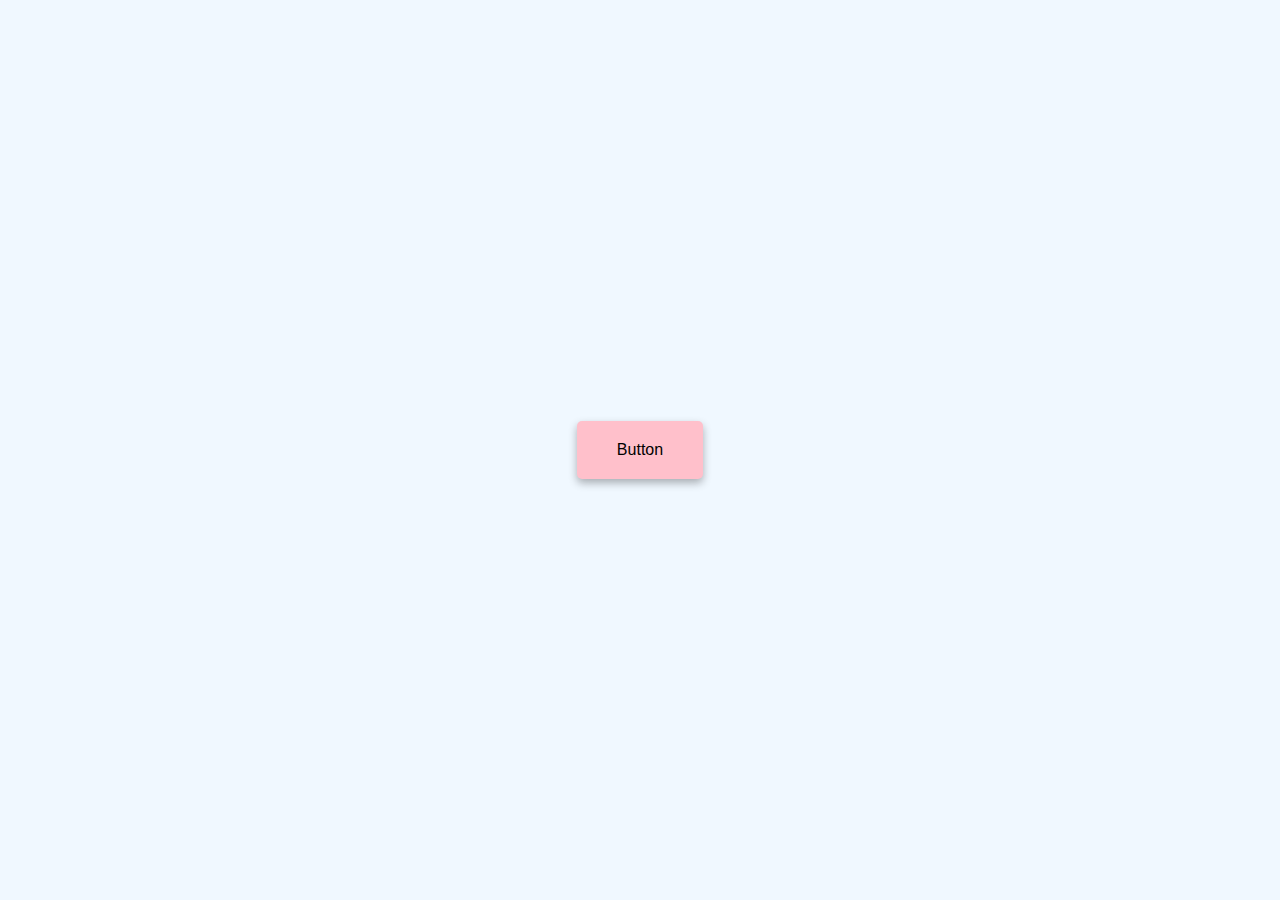
<file: Button Ripple effect/Index.html>
<!DOCTYPE html>
<html lang="en">
<head>
    <meta charset="UTF-8">
    <meta http-equiv="X-UA-Compatible" content="IE=edge">
    <meta name="viewport" content="width=device-width, initial-scale=1.0">
    <title>Button Ripple</title>
    <link rel="stylesheet" href="./main.css">
</head>
<body>
    <a href="#" class="btn">
        <span>Button</span>
    </a>
    <script src="./master.js"></script>
</body>
</html>
</file>
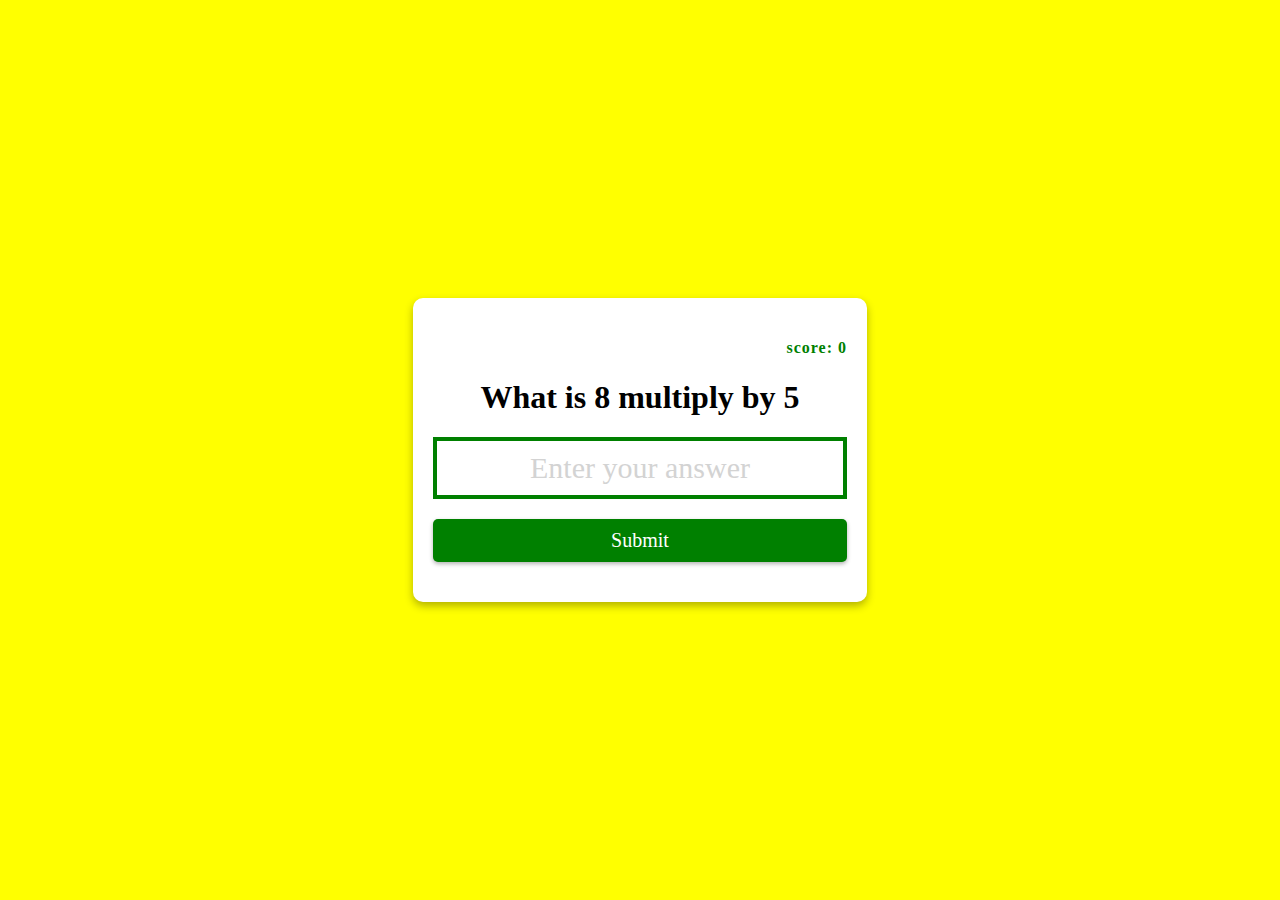
<file: Multiaplication App/index.html>
<!DOCTYPE html>
<html lang="en">
<head>
    <meta charset="UTF-8">
    <meta http-equiv="X-UA-Compatible" content="IE=edge">
    <meta name="viewport" content="width=device-width, initial-scale=1.0">
    <title>MuliteAplicationApp</title>
    <link rel="stylesheet" href="./main.css">
</head>
<body>
    <form class="form" id="form">
        <h4 class="score" id="score">score: 0</h4>
        <h1 id="question">What is 1 multiply by 1?</h1>
        <input
        type="text"
        class="input"
        id="input"
        placeholder="Enter your answer"
        autofocus
        autocomplete="off"
        />
        <button type="submit" class="btn">Submit</button>
    </form>
    <script src="./style.js"></script>
</body>
</html>
</file>
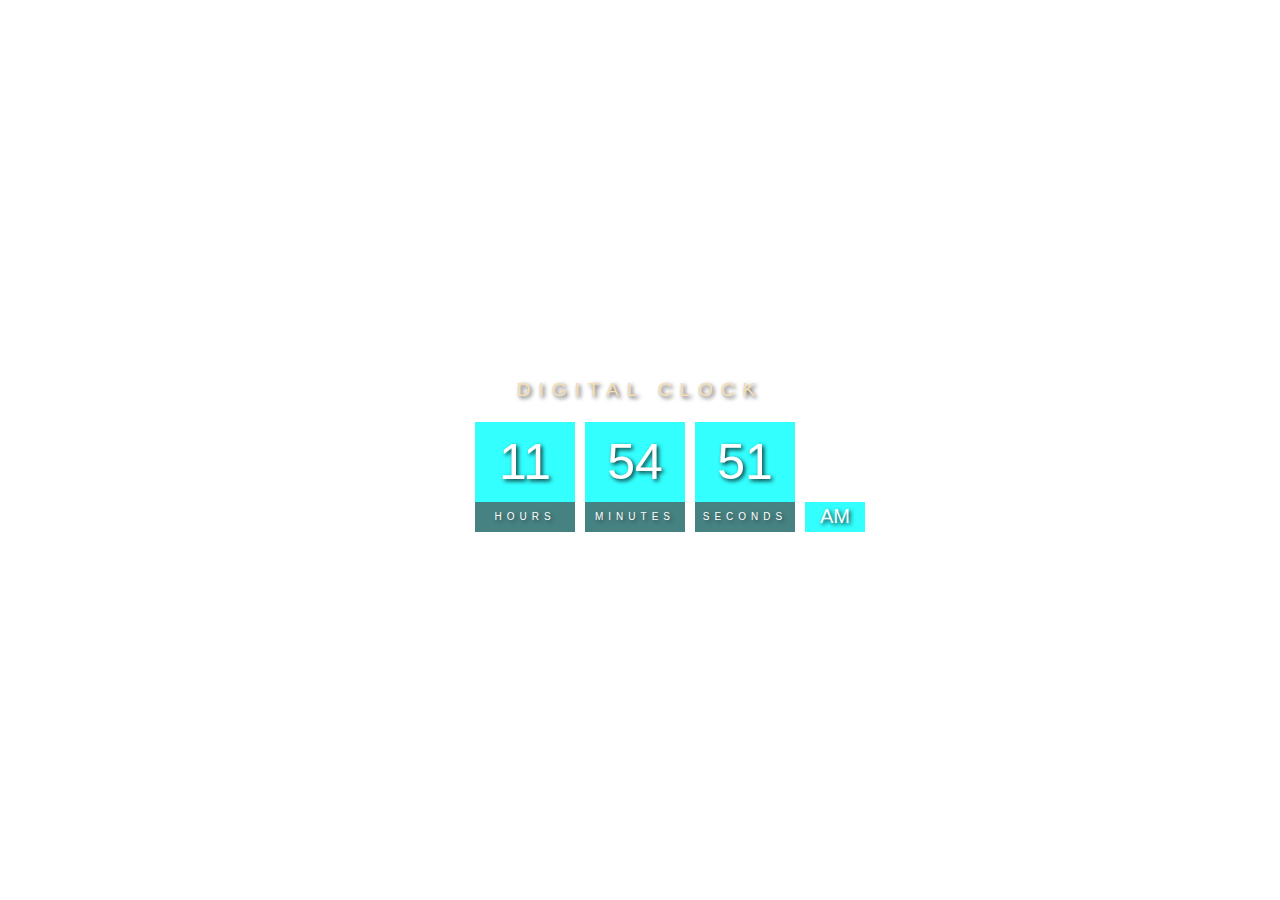
<file: Project 1 Digital Clock/index.html>
<!DOCTYPE html>
<html lang="en">
<head>
    <meta charset="UTF-8">
    <meta http-equiv="X-UA-Compatible" content="IE=edge">
    <meta name="viewport" content="width=device-width, initial-scale=1.0">
    <title>Digital-Clock</title>
    <!-- File Style -->
    <link rel="stylesheet" href="./style.css">
</head>
<body>
    <h2>Digital Clock</h2>
    <div class="clock">
        <div>
            <span id="hour">00</span>
            <span class="text">Hours</span>
        </div>
        <div>
            <span id="minutes">00</span>
            <span class="text">Minutes</span>
        </div>
        <div>
            <span id="second">00</span>
            <span class="text">Seconds</span>
        </div>
        <div>
            <span id="ampm">AM</span>
        </div>
    </div>
    <script src="./index.js"></script>
</body>
</html>
</file>
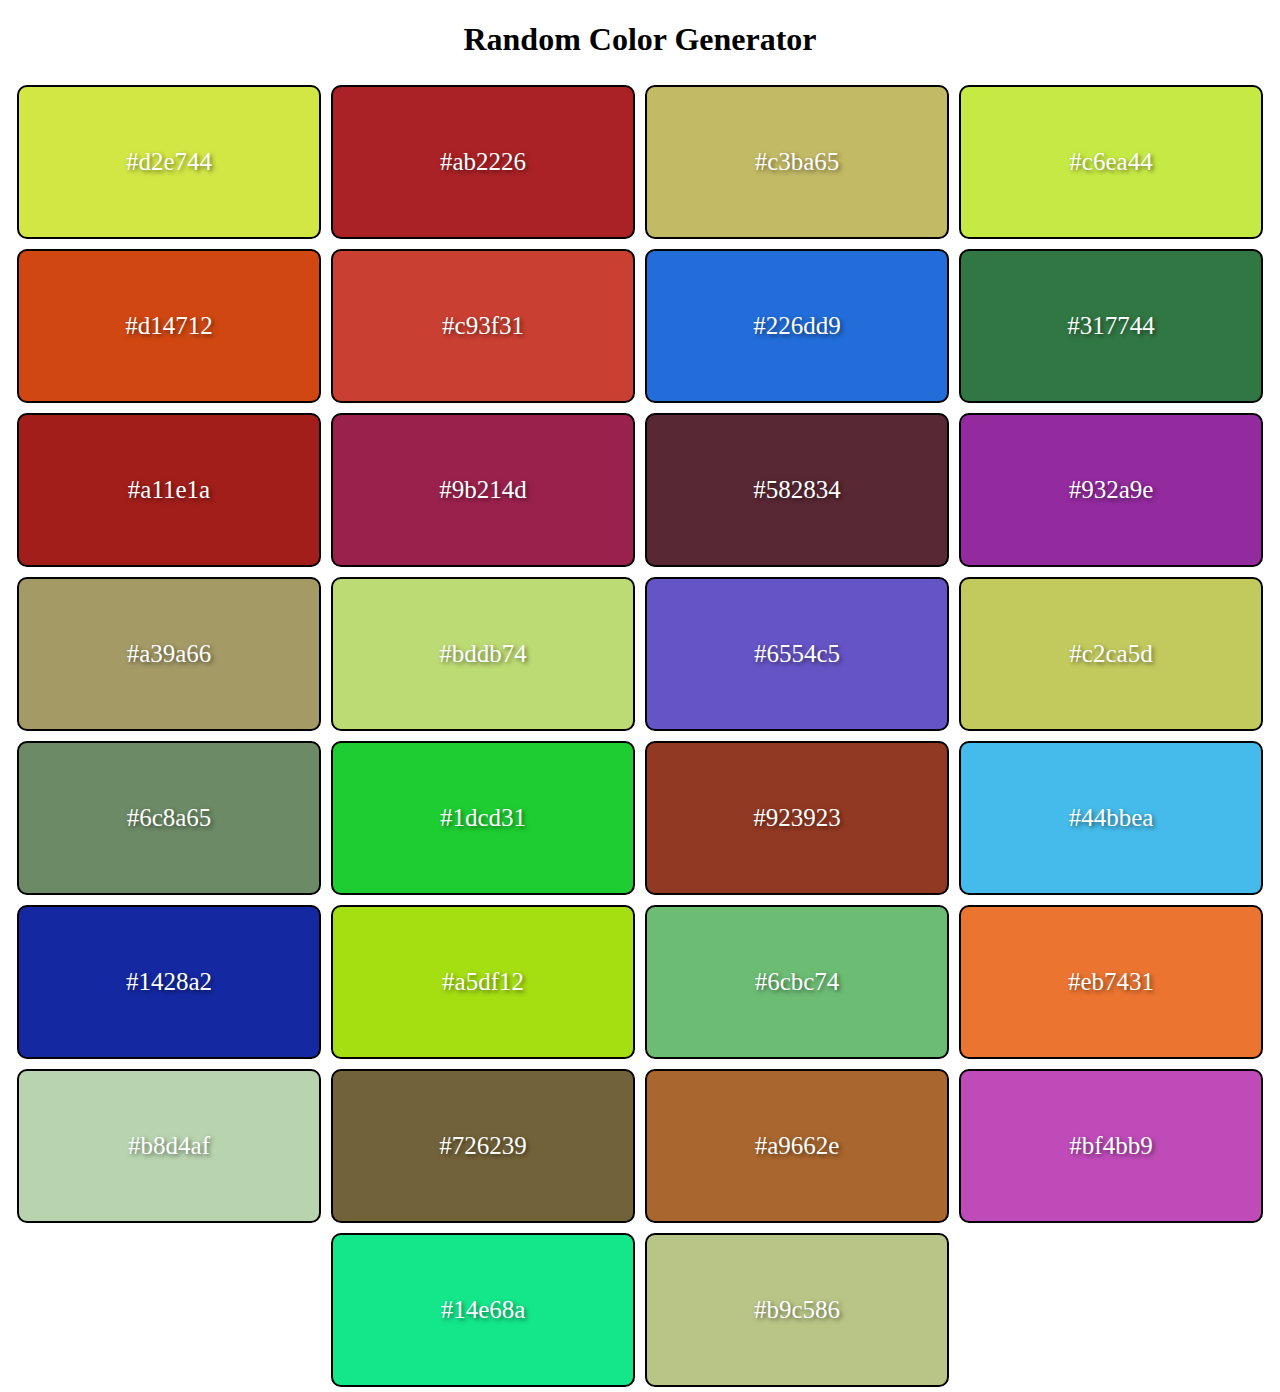
<file: Random color generator/index.html>
<!DOCTYPE html>
<html lang="en">
<head>
    <meta charset="UTF-8">
    <meta http-equiv="X-UA-Compatible" content="IE=edge">
    <meta name="viewport" content="width=device-width, initial-scale=1.0">
    <title>Random Color Generator</title>
    <link rel="stylesheet" href="./style.css">
</head>
<body>
    <h1>Random Color Generator</h1>
    <div class="container">
    </div>
    <script src="./main.js"></script>
</body>
</html>
</file>
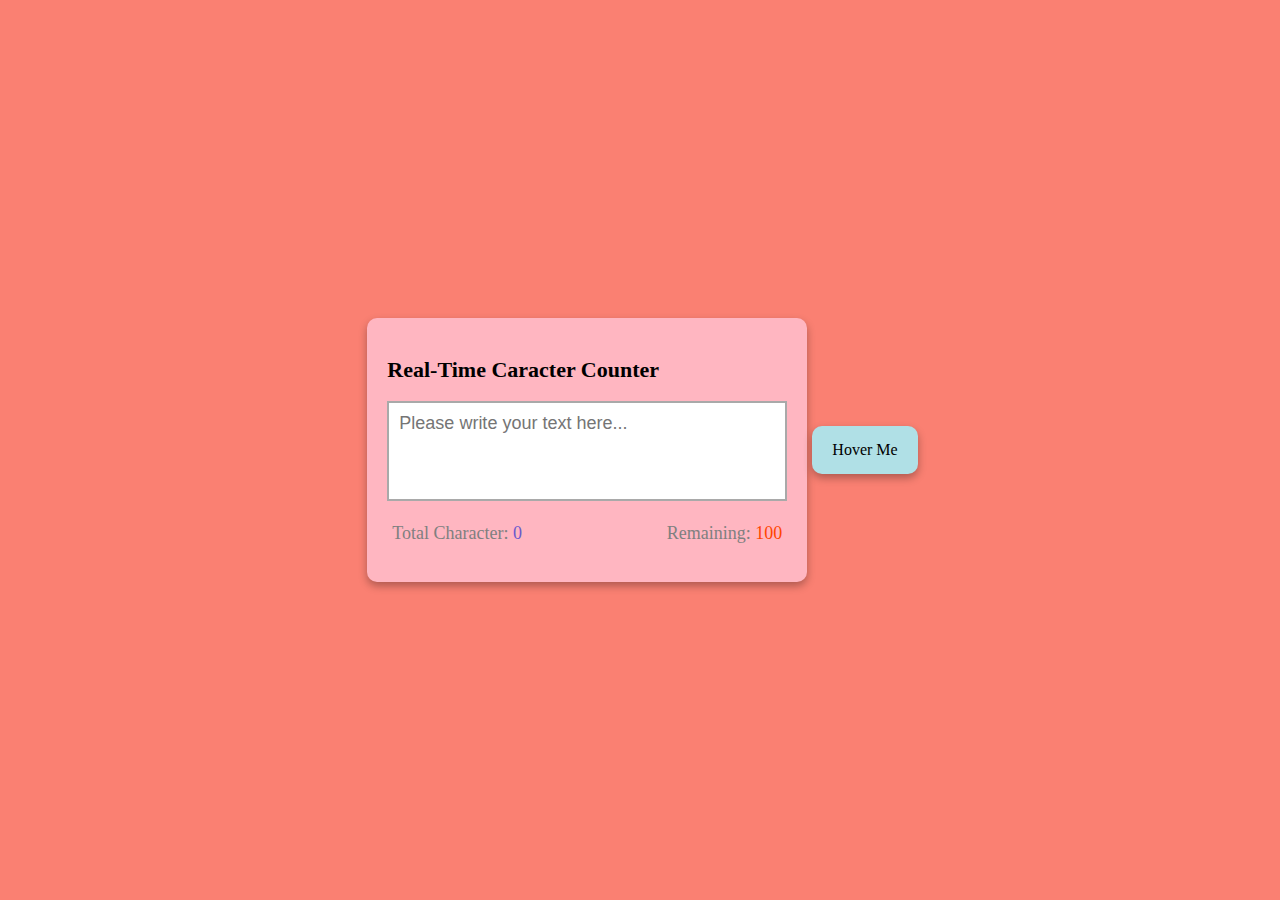
<file: Real-Time Character Counter/Index.html>
<!DOCTYPE html>
<html lang="en">
<head>
    <meta charset="UTF-8">
    <meta http-equiv="X-UA-Compatible" content="IE=edge">
    <meta name="viewport" content="width=device-width, initial-scale=1.0">
    <title>Real-Time Character</title>
    <link rel="stylesheet" href="./style.css">
</head>
<body>
    <div class="container">
        <h2>Real-Time Caracter Counter</h2>
        <textarea id="textarea" class="textarea" placeholder="Please write your text here...  " maxlength="100"></textarea>
        <div class="counter-container">
            <p>Total Character: <span id="total-counter" class="total-counter"></span></p>
            <p>Remaining: <span id="remaining-counter" class="remaining-counter"></span></p>
        </div>
    </div>
    <a href="#" class="btn">
       <span> Hover Me</span>
    </a>
    <script src="./main.js"></script>
</body>
</html>
</file>
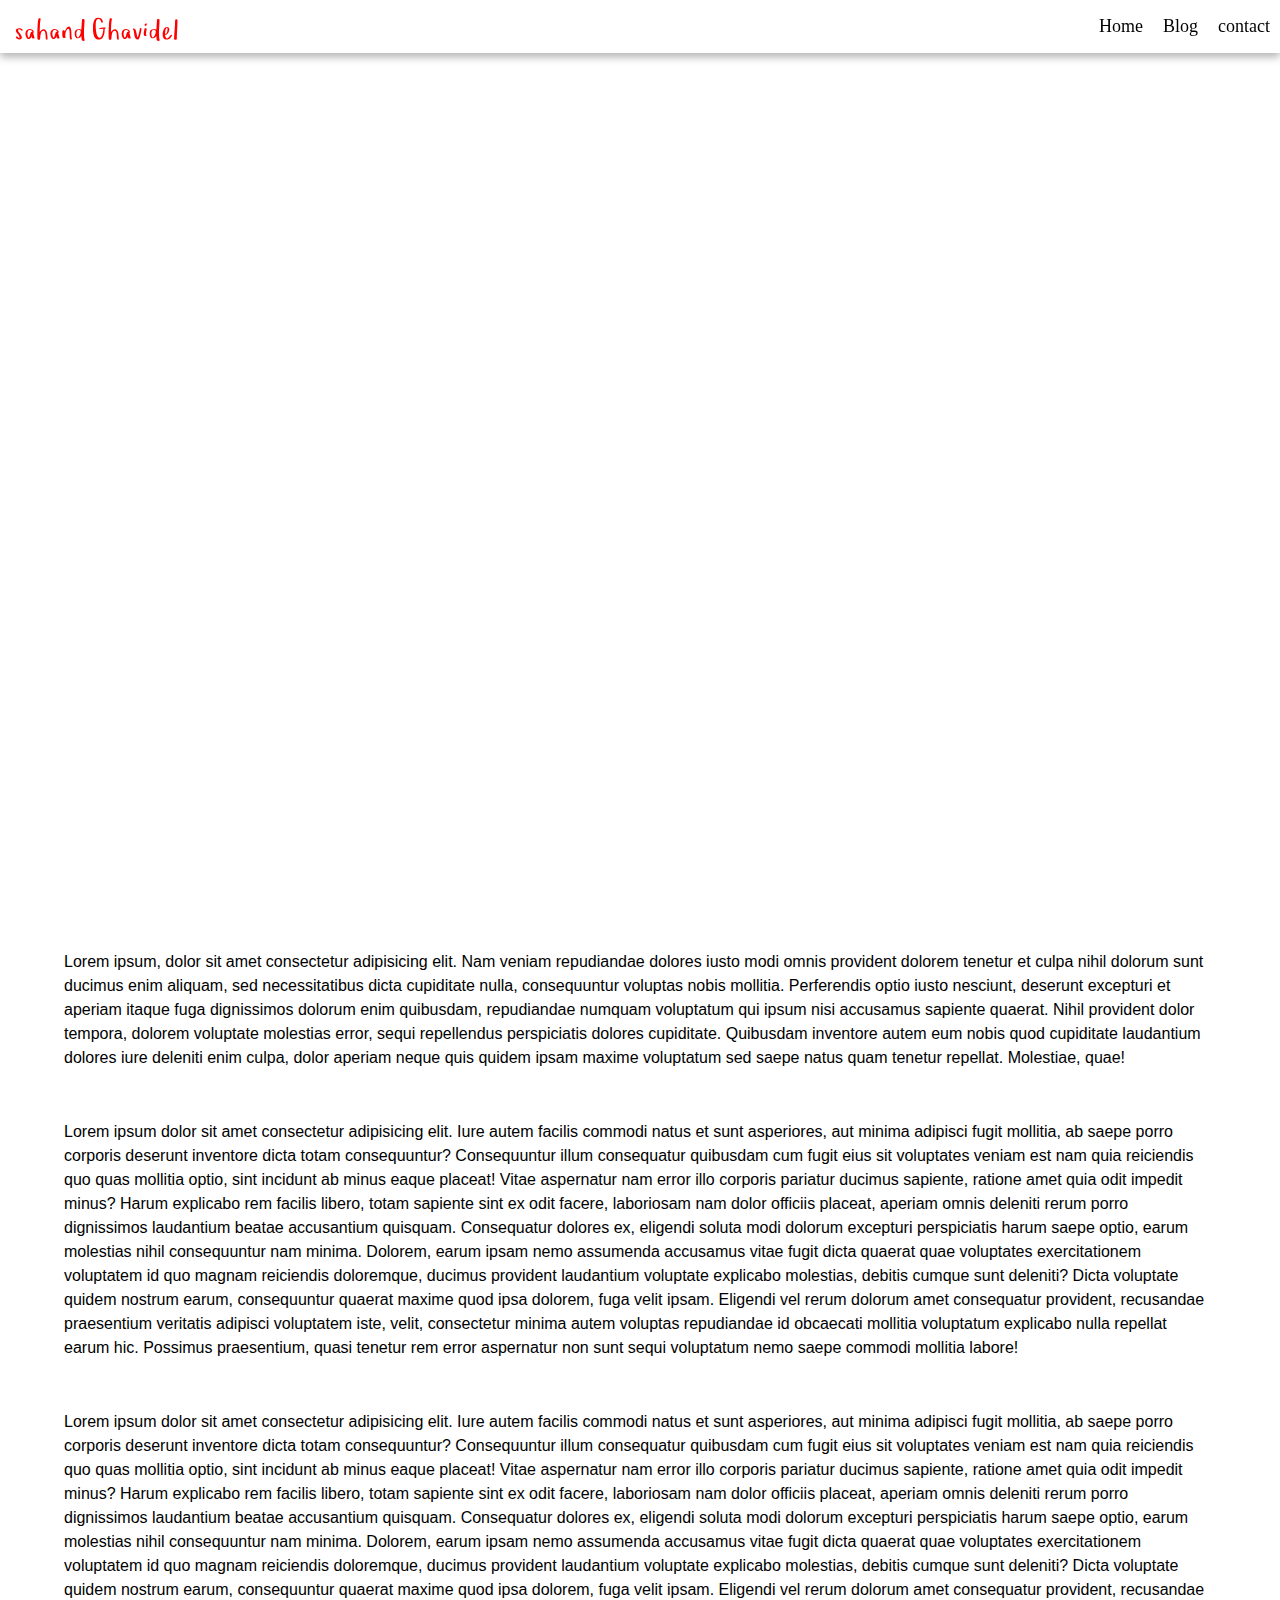
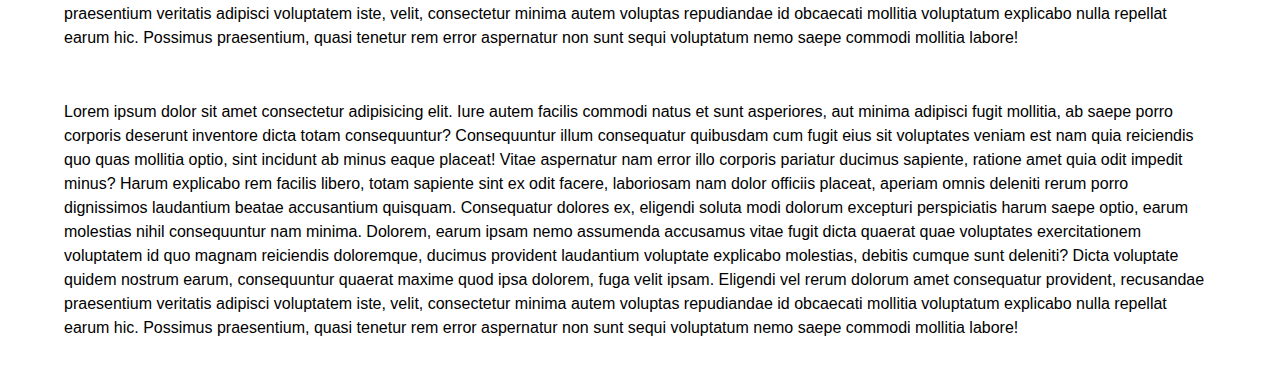
<file: Sticky Navbar/index.html>
<!DOCTYPE html>
<html lang="en">
<head>
    <meta charset="UTF-8">
    <meta http-equiv="X-UA-Compatible" content="IE=edge">
    <meta name="viewport" content="width=device-width, initial-scale=1.0">
    <title>Sticky Navbar</title>
    <link rel="stylesheet" href="./style.css">
</head>
<body>
    <div class="navbar">
        <a href="#/index.html">
            <img src="./logo.svg" alt="logo">
        </a>
            <ul>
                <li><a href="#">Home</a></li>
                <li><a href="#">Blog</a></li>
                <li><a href="#">contact</a></li>
            </ul>
        </div>
    <div class="top-container">
        <h1>Welcome to our website</h1`>
    </div>  
    <div class="text-area">
        <p class="text">Lorem ipsum, dolor sit amet consectetur adipisicing elit. Nam veniam repudiandae dolores iusto modi omnis provident dolorem tenetur et culpa nihil dolorum sunt ducimus enim aliquam, sed necessitatibus dicta cupiditate nulla, consequuntur voluptas nobis mollitia. Perferendis optio iusto nesciunt, deserunt excepturi et aperiam itaque fuga dignissimos dolorum enim quibusdam, repudiandae numquam voluptatum qui ipsum nisi accusamus sapiente quaerat. Nihil provident dolor tempora, dolorem voluptate molestias error, sequi repellendus perspiciatis dolores cupiditate. Quibusdam inventore autem eum nobis quod cupiditate laudantium dolores iure deleniti enim culpa, dolor aperiam neque quis quidem ipsam maxime voluptatum sed saepe natus quam tenetur repellat. Molestiae, quae!</p>
        <p class="text">Lorem ipsum dolor sit amet consectetur adipisicing elit. Iure autem facilis commodi natus et sunt asperiores, aut minima adipisci fugit mollitia, ab saepe porro corporis deserunt inventore dicta totam consequuntur? Consequuntur illum consequatur quibusdam cum fugit eius sit voluptates veniam est nam quia reiciendis quo quas mollitia optio, sint incidunt ab minus eaque placeat! Vitae aspernatur nam error illo corporis pariatur ducimus sapiente, ratione amet quia odit impedit minus? Harum explicabo rem facilis libero, totam sapiente sint ex odit facere, laboriosam nam dolor officiis placeat, aperiam omnis deleniti rerum porro dignissimos laudantium beatae accusantium quisquam. Consequatur dolores ex, eligendi soluta modi dolorum excepturi perspiciatis harum saepe optio, earum molestias nihil consequuntur nam minima. Dolorem, earum ipsam nemo assumenda accusamus vitae fugit dicta quaerat quae voluptates exercitationem voluptatem id quo magnam reiciendis doloremque, ducimus provident laudantium voluptate explicabo molestias, debitis cumque sunt deleniti? Dicta voluptate quidem nostrum earum, consequuntur quaerat maxime quod ipsa dolorem, fuga velit ipsam. Eligendi vel rerum dolorum amet consequatur provident, recusandae praesentium veritatis adipisci voluptatem iste, velit, consectetur minima autem voluptas repudiandae id obcaecati mollitia voluptatum explicabo nulla repellat earum hic. Possimus praesentium, quasi tenetur rem error aspernatur non sunt sequi voluptatum nemo saepe commodi mollitia labore!</p>
        <p class="text">Lorem ipsum dolor sit amet consectetur adipisicing elit. Iure autem facilis commodi natus et sunt asperiores, aut minima adipisci fugit mollitia, ab saepe porro corporis deserunt inventore dicta totam consequuntur? Consequuntur illum consequatur quibusdam cum fugit eius sit voluptates veniam est nam quia reiciendis quo quas mollitia optio, sint incidunt ab minus eaque placeat! Vitae aspernatur nam error illo corporis pariatur ducimus sapiente, ratione amet quia odit impedit minus? Harum explicabo rem facilis libero, totam sapiente sint ex odit facere, laboriosam nam dolor officiis placeat, aperiam omnis deleniti rerum porro dignissimos laudantium beatae accusantium quisquam. Consequatur dolores ex, eligendi soluta modi dolorum excepturi perspiciatis harum saepe optio, earum molestias nihil consequuntur nam minima. Dolorem, earum ipsam nemo assumenda accusamus vitae fugit dicta quaerat quae voluptates exercitationem voluptatem id quo magnam reiciendis doloremque, ducimus provident laudantium voluptate explicabo molestias, debitis cumque sunt deleniti? Dicta voluptate quidem nostrum earum, consequuntur quaerat maxime quod ipsa dolorem, fuga velit ipsam. Eligendi vel rerum dolorum amet consequatur provident, recusandae praesentium veritatis adipisci voluptatem iste, velit, consectetur minima autem voluptas repudiandae id obcaecati mollitia voluptatum explicabo nulla repellat earum hic. Possimus praesentium, quasi tenetur rem error aspernatur non sunt sequi voluptatum nemo saepe commodi mollitia labore!</p>
        <p class="text">Lorem ipsum dolor sit amet consectetur adipisicing elit. Iure autem facilis commodi natus et sunt asperiores, aut minima adipisci fugit mollitia, ab saepe porro corporis deserunt inventore dicta totam consequuntur? Consequuntur illum consequatur quibusdam cum fugit eius sit voluptates veniam est nam quia reiciendis quo quas mollitia optio, sint incidunt ab minus eaque placeat! Vitae aspernatur nam error illo corporis pariatur ducimus sapiente, ratione amet quia odit impedit minus? Harum explicabo rem facilis libero, totam sapiente sint ex odit facere, laboriosam nam dolor officiis placeat, aperiam omnis deleniti rerum porro dignissimos laudantium beatae accusantium quisquam. Consequatur dolores ex, eligendi soluta modi dolorum excepturi perspiciatis harum saepe optio, earum molestias nihil consequuntur nam minima. Dolorem, earum ipsam nemo assumenda accusamus vitae fugit dicta quaerat quae voluptates exercitationem voluptatem id quo magnam reiciendis doloremque, ducimus provident laudantium voluptate explicabo molestias, debitis cumque sunt deleniti? Dicta voluptate quidem nostrum earum, consequuntur quaerat maxime quod ipsa dolorem, fuga velit ipsam. Eligendi vel rerum dolorum amet consequatur provident, recusandae praesentium veritatis adipisci voluptatem iste, velit, consectetur minima autem voluptas repudiandae id obcaecati mollitia voluptatum explicabo nulla repellat earum hic. Possimus praesentium, quasi tenetur rem error aspernatur non sunt sequi voluptatum nemo saepe commodi mollitia labore!</p>
    </div>  
    <script src="./main.js"></script>
</body>
</html>
</file>
<file: Button Ripple effect/main.css>
body{
    margin: 0;
    display: flex;
    justify-content: center;
    height: 100vh;
    align-items: center;
    background-color: aliceblue;
    font-family: sans-serif;
}
.btn{
    text-decoration: none;
    background-color: pink;
    padding: 20px 40px;
    border-radius: 5px;
    box-shadow: 0 4px 8px rgba(0,0,0,0.3);
    color: black;
    position: relative;
    overflow: hidden;
}

.btn span{
    position: relative;
    z-index: 1;
}

.btn::before{
    content: "";
    position: absolute;
    width: 0;
    height: 0;
    background-color: orangered;
    top:var(--yPos);
    left: var(--xPos);
    transform: translate(-50%, -50%);
    border-radius: 50%;
    transition: all 0.5s;
}

.btn:hover::before{
    width: 300px;
    height: 300px;
}
</file>
<file: Multiaplication App/main.css>
body{
    margin: 0;
    display: flex;
    justify-content: center;
    height: 100vh;
    align-items: center;
    text-align: center;
    background-color: yellow;
    font-family: cursive;
}
.form{
    background-color: white;
    padding: 20px;
    box-shadow: 0 4px 8px rgba(0, 0, 0, 0.3);
    border-radius: 10px;
    margin: 10px;
}
.score{
    color: green;
    text-align: right;
    letter-spacing: 1px;
}
.input{
    display: block;
    width: 100%;
    box-sizing: border-box;
    font-size: 30px;
    text-align: center;
    padding: 10px;
    border: none;
    border: 4px solid green;
    color: green;
}

.input::placeholder{
    color: lightgray;
    font-family: cursive;
}
input:focus{
    outline: none;
}
.btn{
    background-color: green;
    color: white;
    border: none;
    display: block;
    width: 100%;
    padding: 10px;
    font-size: 20px;
    font-family: cursive;
    margin: 20px 0;
    border-radius: 5px;
    box-shadow: 0 2px 4px rgba(0, 0, 0, 0.3);
    cursor: pointer;
    transition: 0.3s ease;
}
.btn:hover {
    filter: brightness(0.9);
}
</file>
<file: Project 1 Digital Clock/style.css>
body{
    margin: 0;
    font-family: sans-serif;
    display: flex;
    flex-direction: column;
    align-items: center;
    height: 100vh;
    max-width: 100%;
    justify-content: center;
    background-image: url("https://images.unsplash.com/photo-1511884642898-4c92249e20b6?ixlib=rb-4.0.3&ixid=M3wxMjA3fDB8MHxwaG90by1wYWdlfHx8fGVufDB8fHx8fA%3D%3D&auto=format&fit=crop&w=870&q=80");
    background-size: cover;
    background-repeat: no-repeat;
    overflow: hidden;
}
h2{
    text-transform: uppercase;
    font-size: 19px;
    text-align: center;
    letter-spacing: 8px;
    color: wheat;
    font-weight: normal;
    text-shadow: 2px 2px 4px  rgba(0,0,0,0.8);
}
.clock{
    display: flex;
}
.clock div{
    margin: 5px;
    position: relative;
}
.clock span{
    width: 100px;
    height: 80px;
    background-color: rgba(0,255,255,0.8);
    color: white;
    display: flex;
    justify-content: center;
    align-items: center;
    font-size: 50px;
    text-shadow: 2px 2px 4px  rgba(0,0,0,0.8);
}
.clock .text{
    height: 30px;
    font-size: 10px;
    text-transform: uppercase;
    letter-spacing: 5px;
    background-color: rgb(24, 100, 100);
    opacity: 0.8;
}
.clock #ampm{
    position: absolute;
    bottom: 0;
    width: 60px;
    height: 30px;
    font-size: 20px;
}
</file>
<file: Random color generator/style.css>
body{
    margin: 0;
    /* text-align: center; */
    font-family: cursive;
}
h1{
    text-align: center;
}
.container{
    display: flex;
    flex-wrap: wrap;
    justify-content: center;
}
.color-container{
    background-color: orange;
    color: white;
    display: flex;
    align-items: center;
    justify-content: center;
    font-size: 25px;
    margin: 5px;
    width: 300px;
    height: 150px;
    text-shadow: 2px 2px 4px rgba(0 ,0,0 ,0.5);
    border: solid black 2px;
    border-radius: 10px;
}
</file>
<file: Real-Time Character Counter/style.css>
body{
    margin: 0;
    font-family: cursive;
    background-color: salmon;
    display: flex;
    justify-content: center;
    height: 100vh;
    align-items: center;
}
.container{
    width: 400px;
    /* height: 250px; */
    background-color: lightpink;
    padding: 20px;
    margin: 5px;
    border-radius: 10px;
    box-shadow: 0 4px 8px rgba(0,0,0 , 0.3);
    position: relative;
}
.container h2{
    font-size: 22px;
}
.container .textarea{
    resize: none;
    width: 100%;
    height: 100px;
    padding: 10px;
    box-sizing: border-box;
    font-size: 18px;
    font-family: sans-serif;
    border: 2px solid darkgray;
}
.textarea:focus{
    outline: none;
}
.counter-container{
    display: flex;
    justify-content: space-between;
    padding: 0 5px;
}
.counter-container p{
    font-size: 18px;
    color: gray;
}
.total-counter{
    color: slateblue;
}
.remaining-counter{
    color: orangered;
}

.btn{
    background-color: powderblue;
    padding: 15px 20px;
    border-radius: 10px;
    color: black;
    text-decoration: none;
    box-shadow: 0 4px 8px rgba(0,0,0 , 0.3);
    position: relative;
    overflow: hidden;
}
.btn::before{
    content: "";
    position: absolute;
    width: 0;
    height: 0;
    background-color: darkblue;
    top: var(--yPos);
    left: var(--xPos);
    transform: translate(-50%, -50%);
    border-radius: 50%;
    transition: all 0.5s linear;
}
.btn:hover::before{
    width: 300px;
    height: 300px;
}
.btn span{
    position: relative;
    z-index: 4;
}
</file>
<file: Sticky Navbar/style.css>
body{
    margin: 0;
}

.navbar{
    display: flex;
    justify-content: space-between;
    align-items: center;
    position: fixed;
    background-color: white;
    width: 100%;
    box-shadow: 0 4px 8px rgba(0, 0, 0, 0.3);
    transition: background-color 0.4s ;
}
.navbar ul{
    list-style-type: none;
    display: flex;
}
.navbar ul li a{
    text-decoration: none;
    margin: 0 10px;
    font-size: 18px;
    font-family: cursive;
    color: black;
    transition: 0.3s;
}
.navbar ul li a:hover{
    color: red;
}
.top-container{
    background-image: url(https://images.unsplash.com/photo-1547394765-185e1e68f34e?ixlib=rb-4.0.3&ixid=M3wxMjA3fDB8MHxwaG90by1wYWdlfHx8fGVufDB8fHx8fA%3D%3D&auto=format&fit=crop&w=870&q=80);
    height: 100vh;
    background-size: cover;
    display: flex;
    justify-content: center;
    align-items: center;
    text-align: center;
}
.top-container h1{
    font-size: 50px;
    color: white;
    font-family: Impact, Haettenschweiler, "Arial Narrow Bold", sans-serif;
    letter-spacing: 2px;
}
.text-area .text{
    margin: 50px 5%;
    line-height: 1.5rem;
    font-family: sans-serif;
}

.active{
    background-color: black;
}
.active  ul li a{
    color: white;
}
</file>
